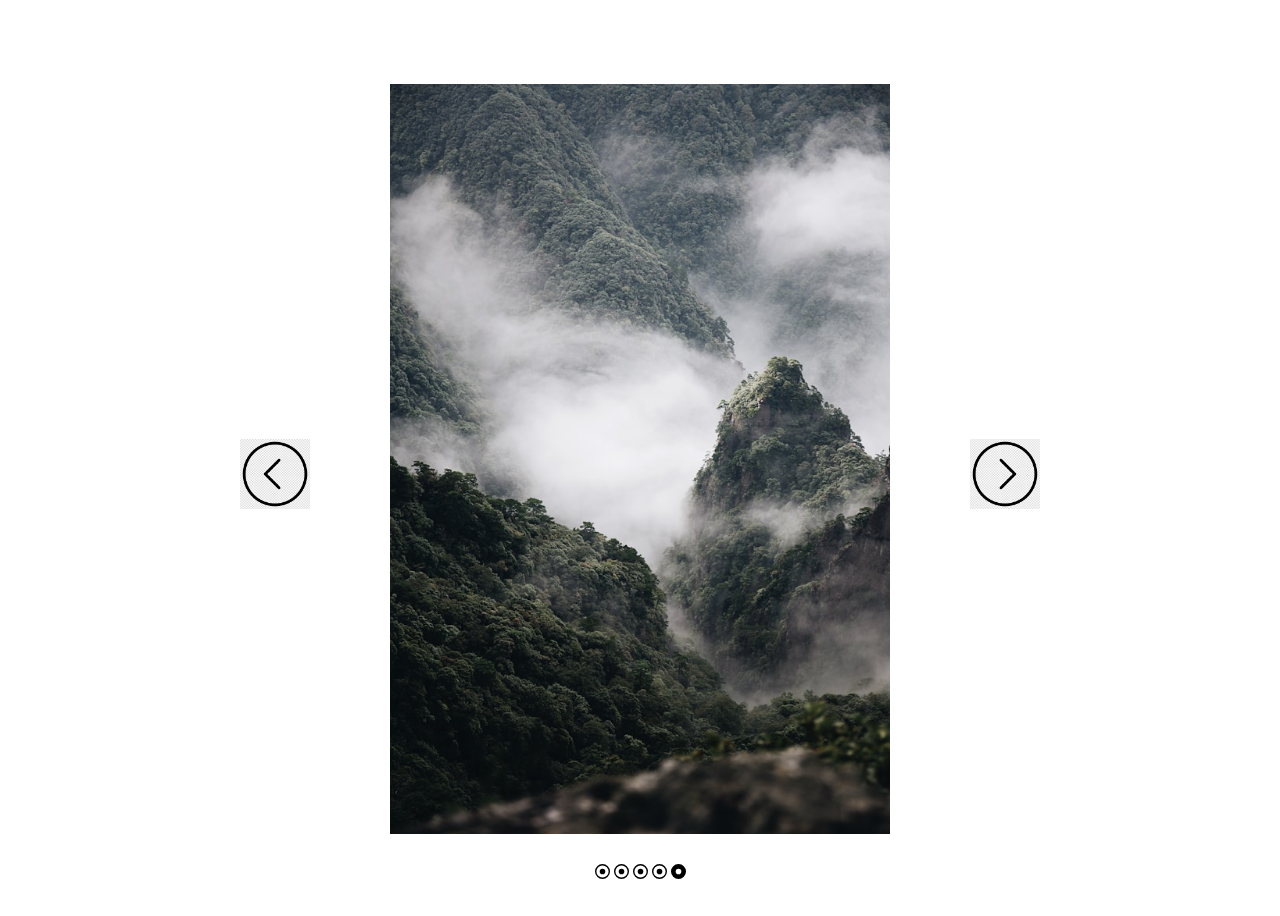
<file: carousel/index.html>
<!DOCTYPE html>
<html lang="en">
<head>
  <meta charset="UTF-8">
  <meta name="viewport" content="width=device-width, initial-scale=1.0">
  <title>Carousel</title>
  <link rel="stylesheet" href="style.css" />
  <link rel="icon" href="data:,">
  <script src="script.js" defer></script>
</head>
<body>
  <div class="container">
    <div id="carousel-outer" class="carousel-outer">
      <img src="./images/left-arrow.png" alt="Left arrow navigation" class="navigation-button" id="left">
      <div id="carousel-inner" class="carousel-inner">
        <img src="./images/mountain1.jpg" alt="Mountains" class="carousel-image" id="1">
        <img src="./images/mountain2.jpg" alt="Mountains" class="carousel-image" id="2">
        <img src="./images/mountain3.jpg" alt="Mountains" class="carousel-image" id="3">
        <img src="./images/mountain4.jpg" alt="Mountains" class="carousel-image" id="4">
        <img src="./images/mountain5.jpg" alt="Mountains" class="carousel-image active" id="5">
      </div>
      <img src="./images/right-arrow.png" alt="Right arrow navigation" class="navigation-button" id="right">
    </div>
    <div class="navdots">
      <img src="./images/dot-hollow.svg" alt="navigation dots" class="navdot">
      <img src="./images/dot-hollow.svg" alt="navigation dots" class="navdot">
      <img src="./images/dot-hollow.svg" alt="navigation dots" class="navdot">
      <img src="./images/dot-hollow.svg" alt="navigation dots" class="navdot">
      <img src="./images/dot-hollow.svg" alt="navigation dots" class="navdot">
    </div>
  </div>
</body>
</html>
</file>
<file: carousel/style.css>
.container {
  display: flex;
  flex-direction: column;
  justify-content: center;
  align-items: center;
  position: relative;
  height: 100vh;
}

.carousel-outer {
  min-width: 800px;
  display: flex;
  align-items: center;
  justify-content: space-between;
  margin-top: 50px;
}

.carousel-inner {
  position: relative;
  min-width: 500px;
  height: 780px;
  overflow: hidden;
}

.carousel-image {
  display: none;
  width: 500px;
  position: absolute;
  bottom: 500;
  left: 0;
}

.navigation-button {
  width: 70px;
}

.active {
  display: block;
}

.navdots img {
  width: 15px;
}
</file>
